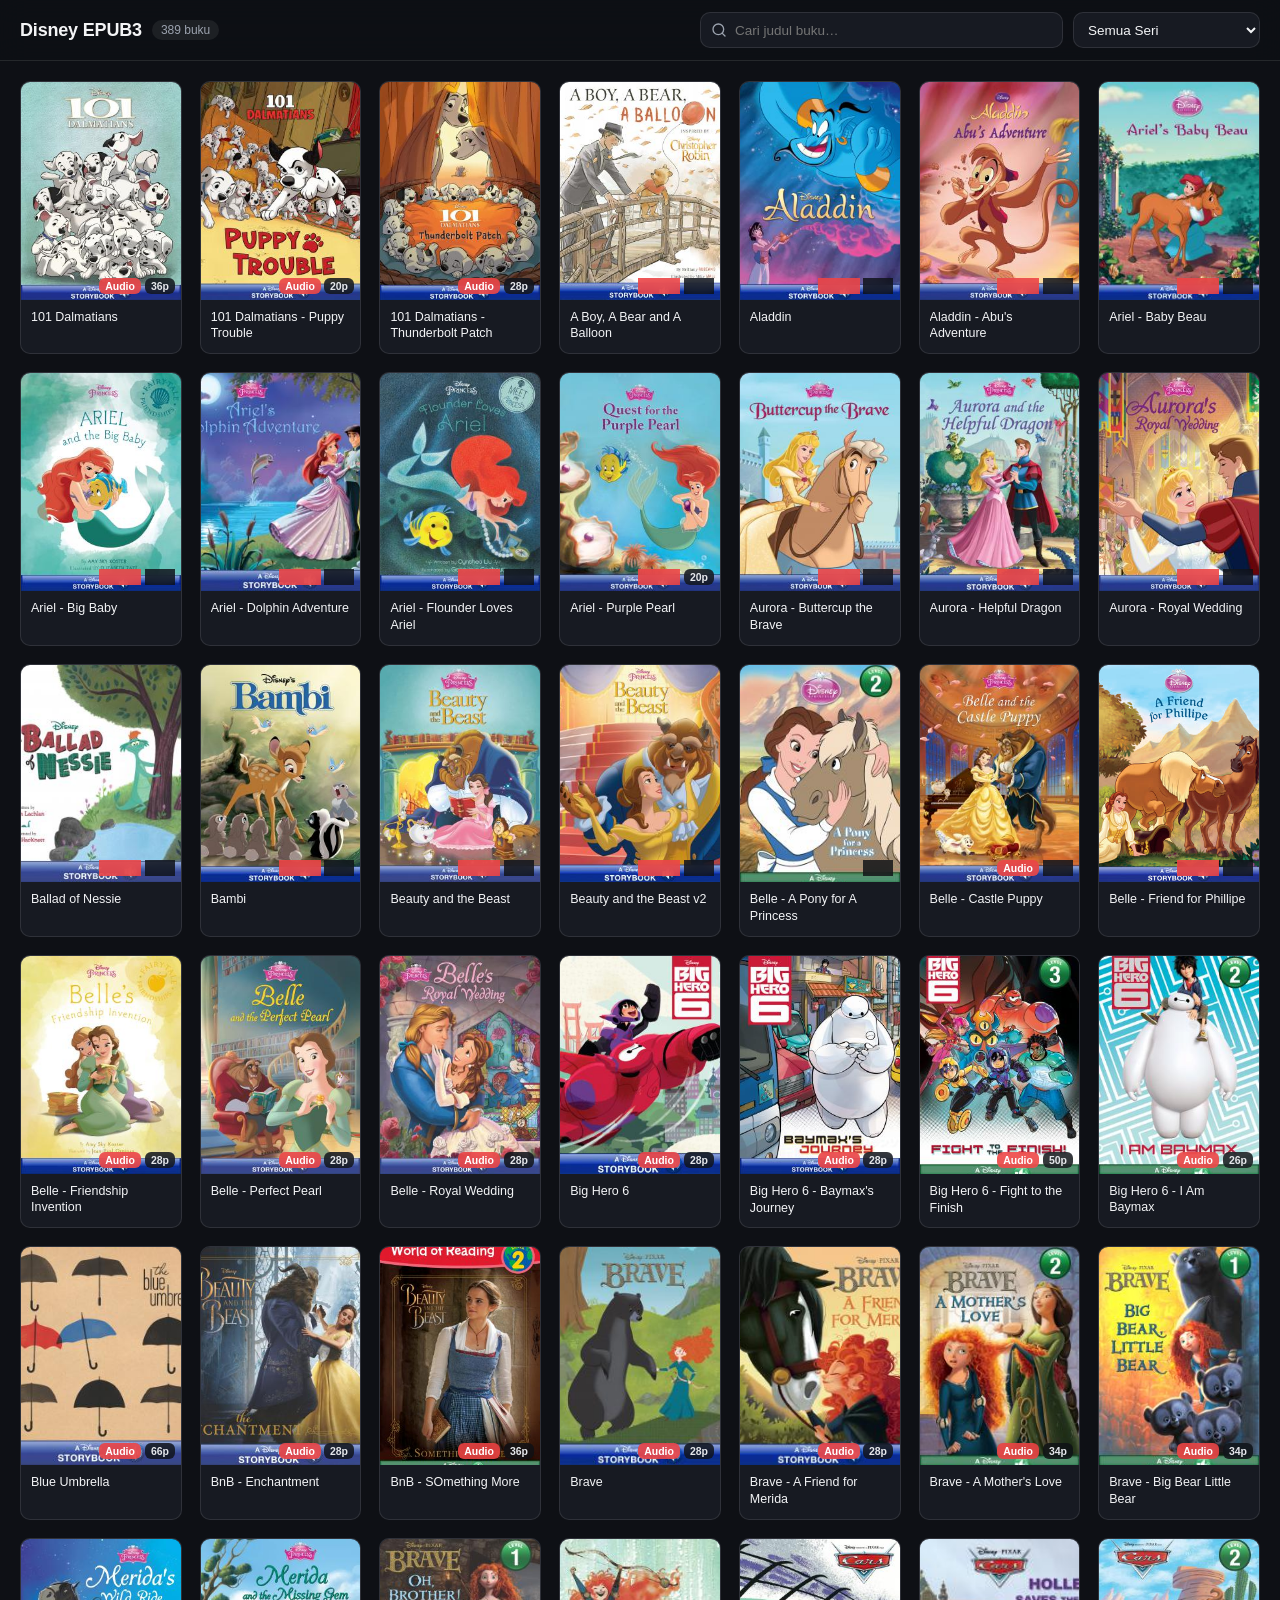
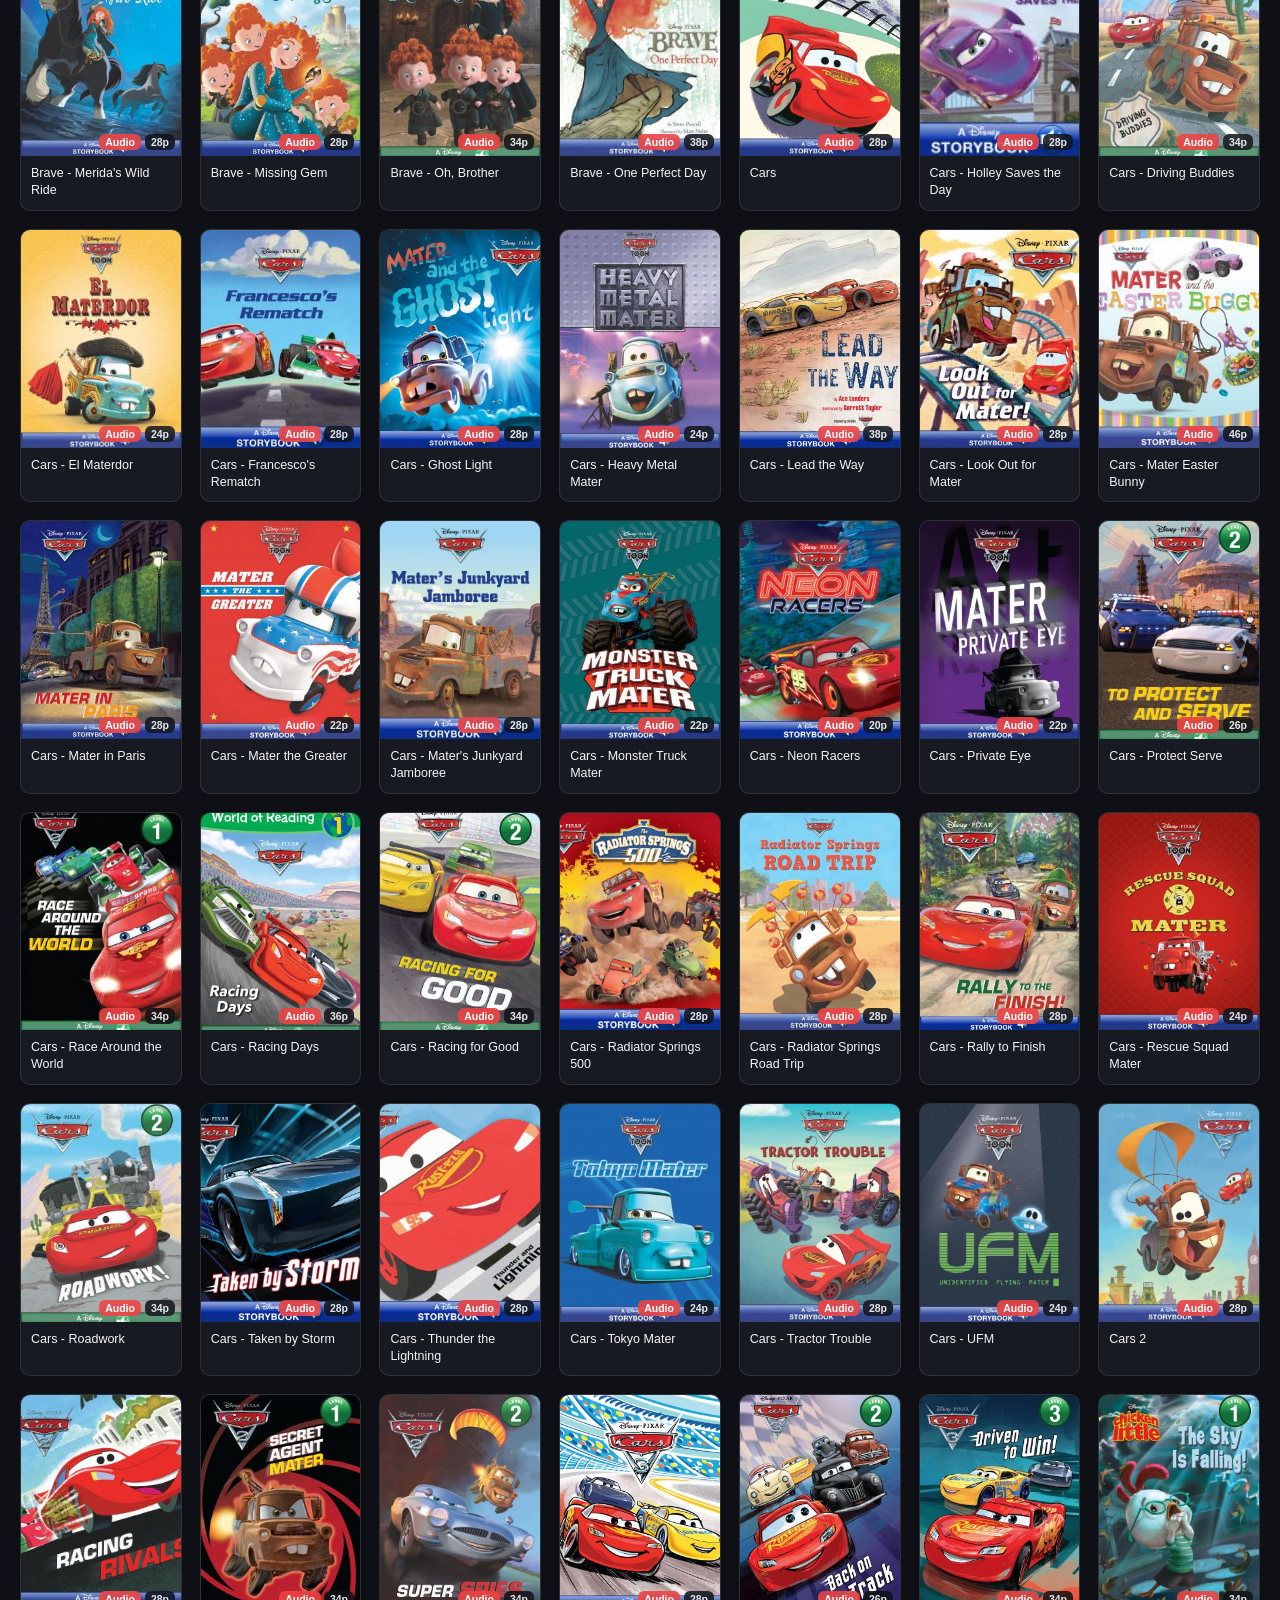
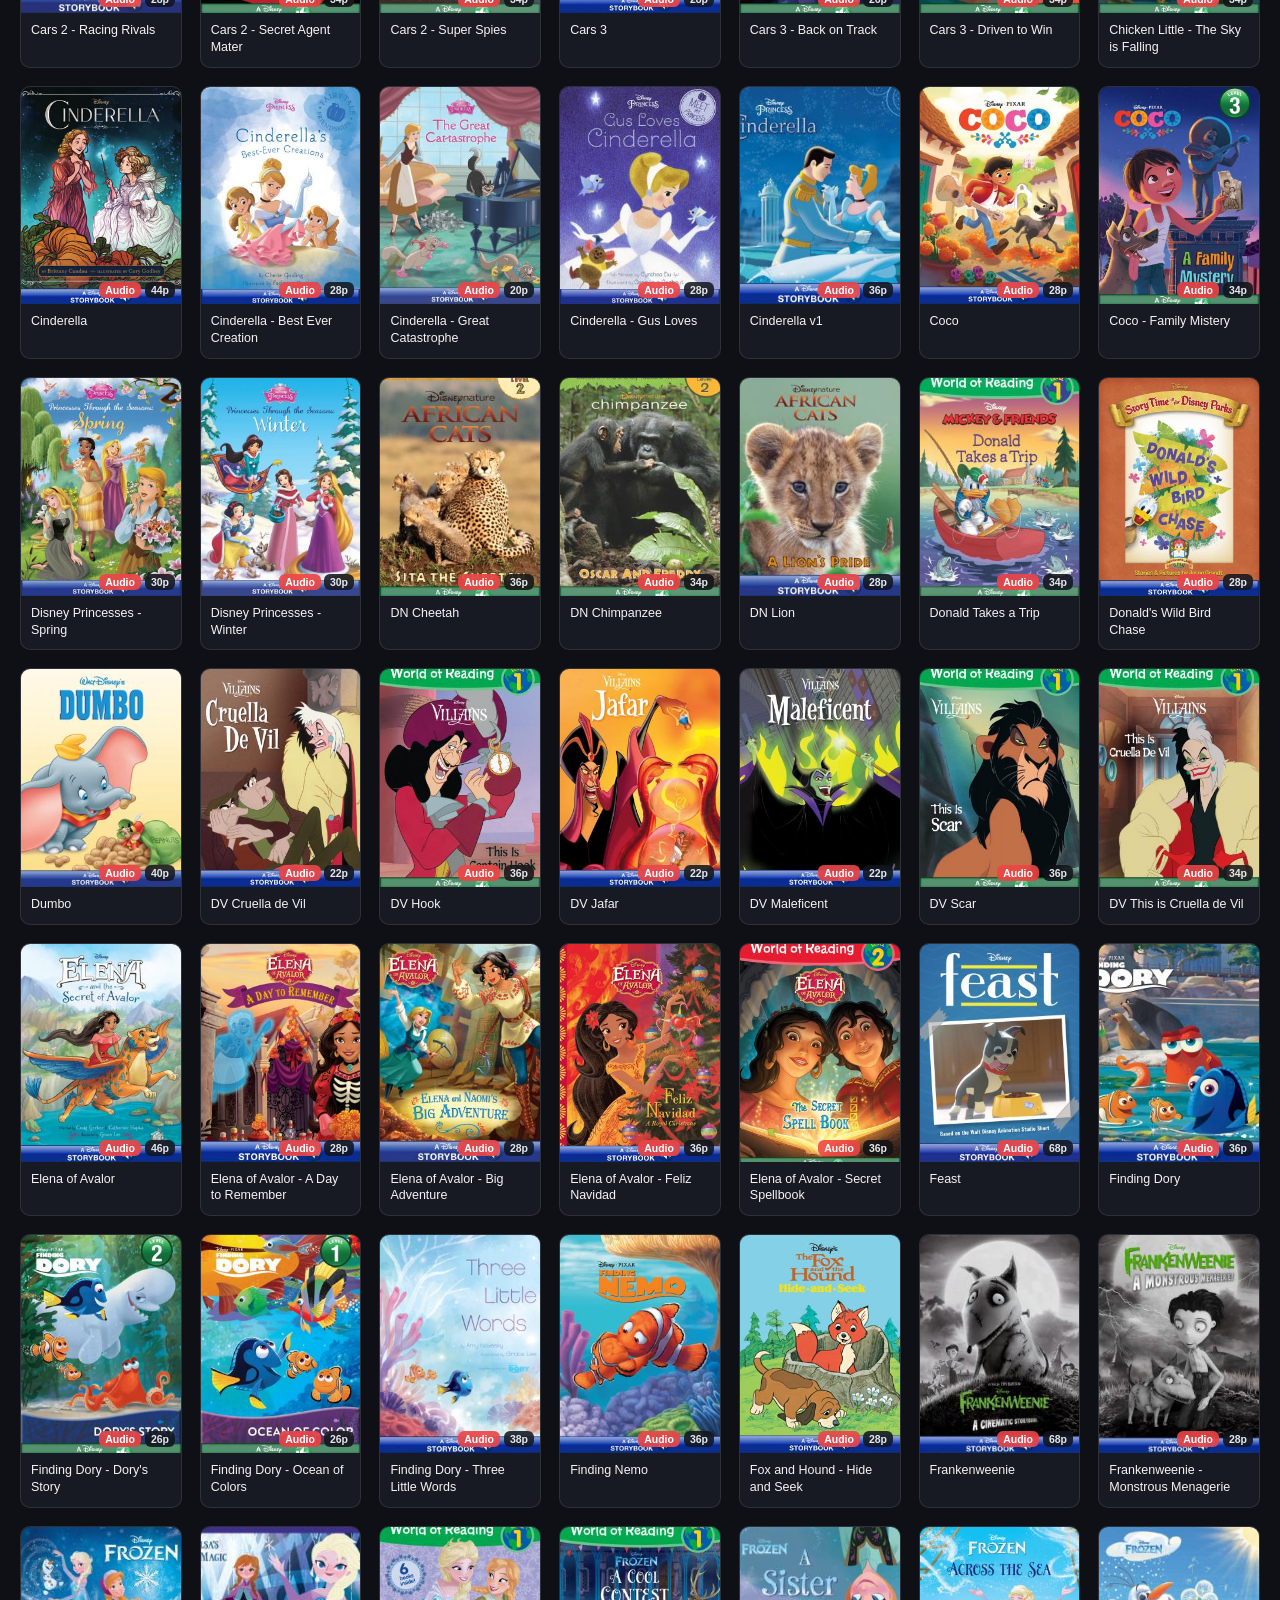
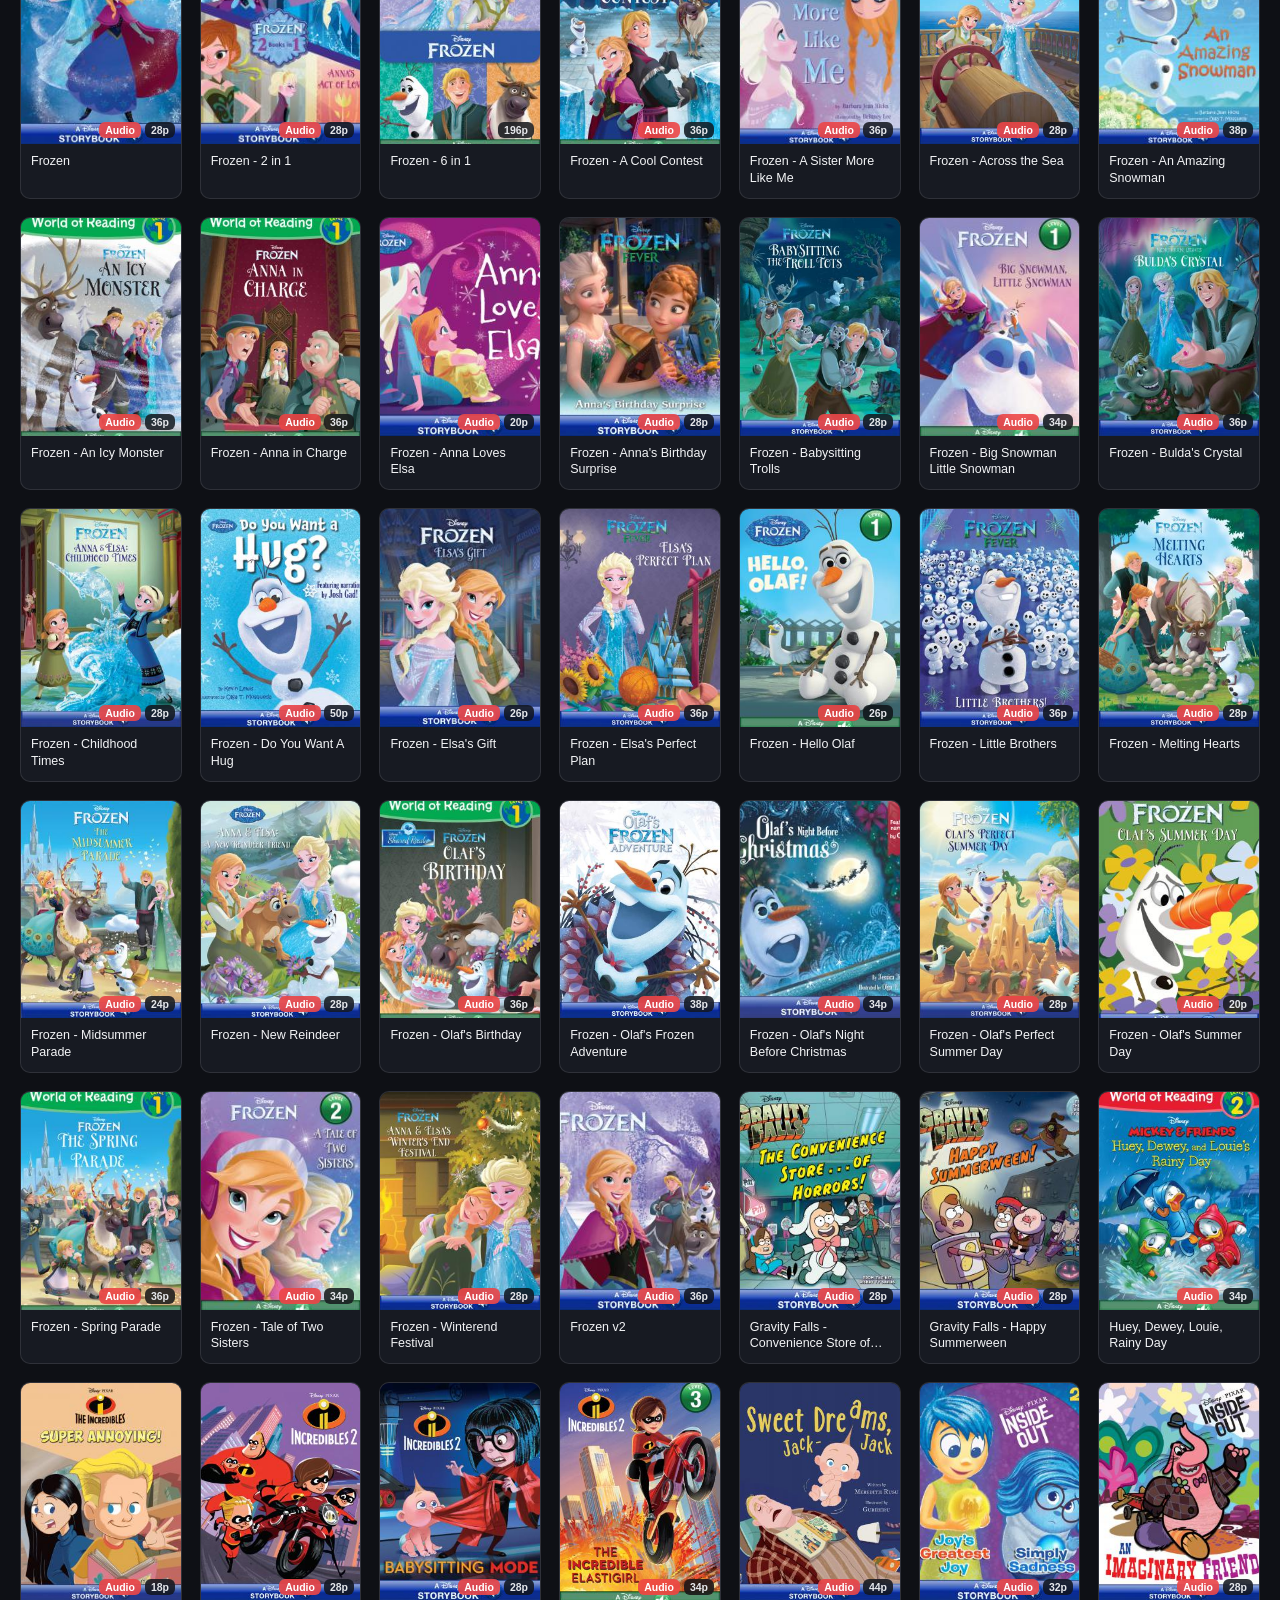
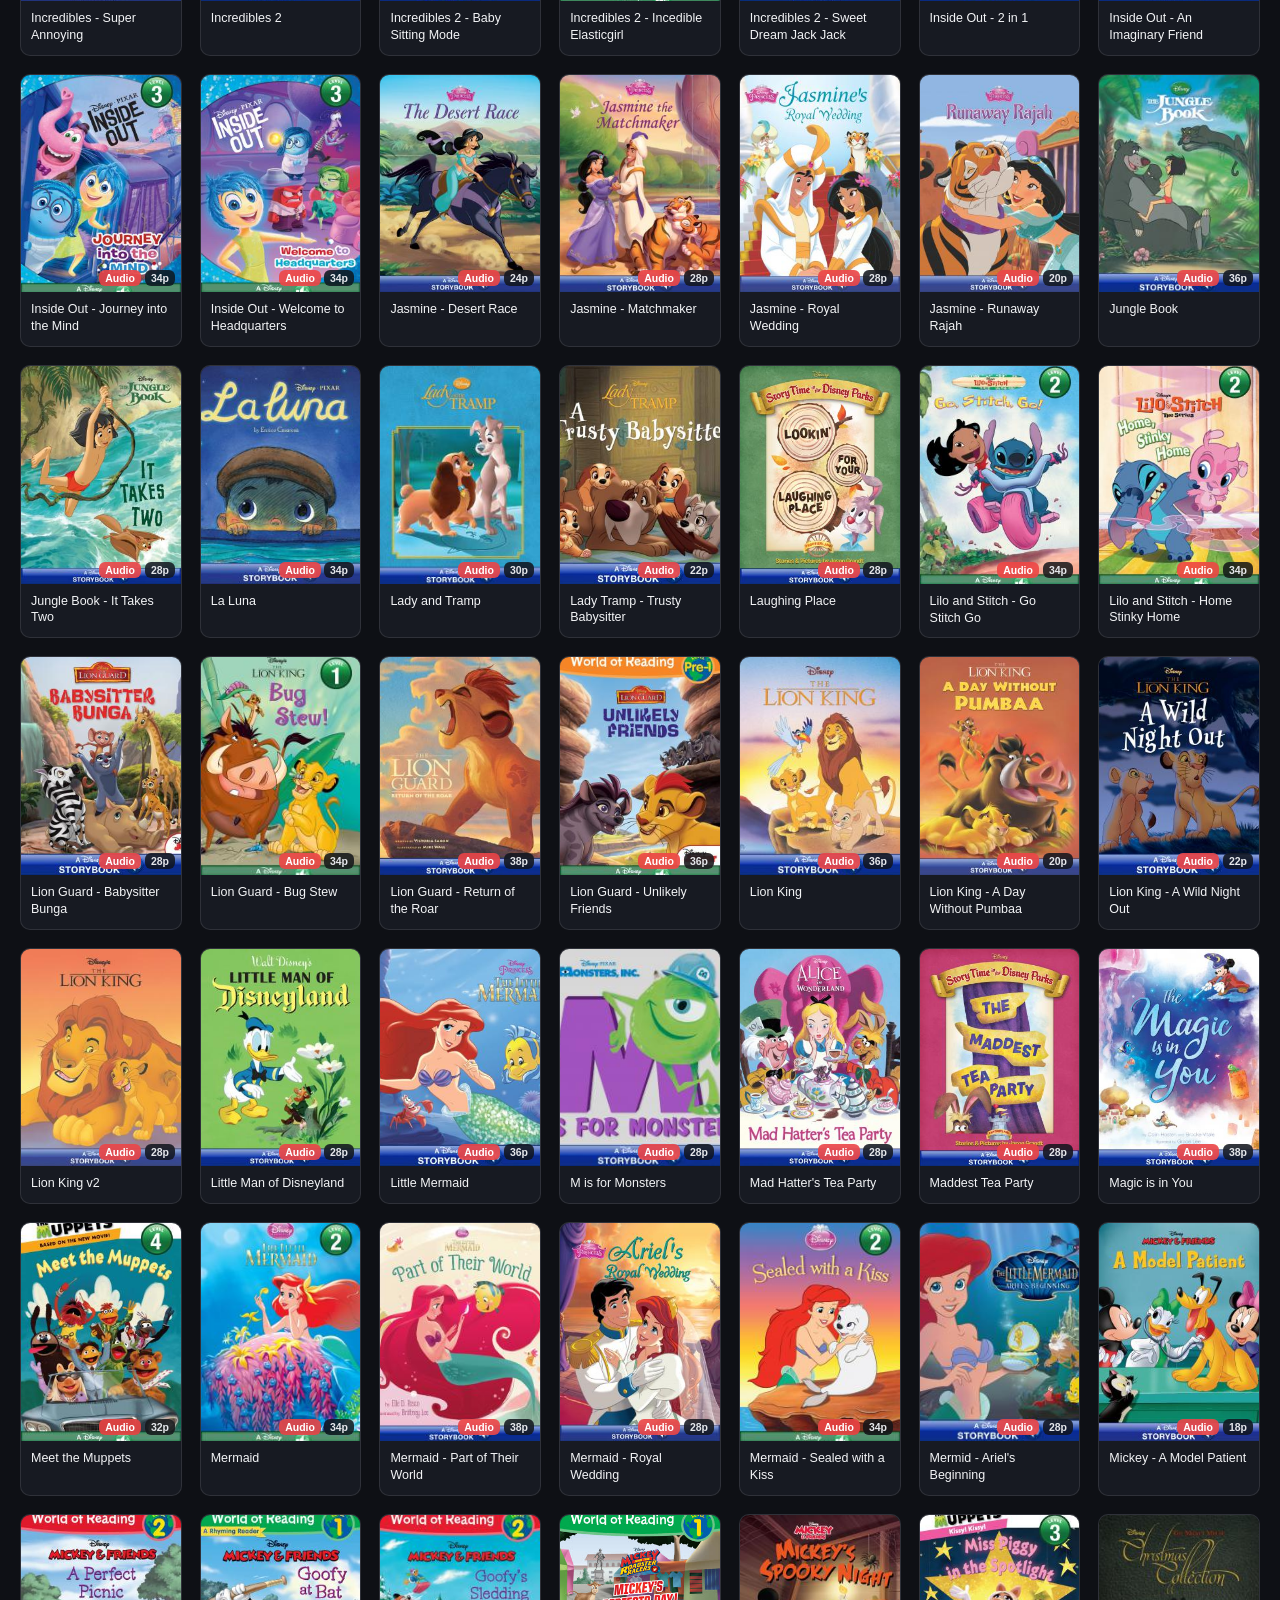
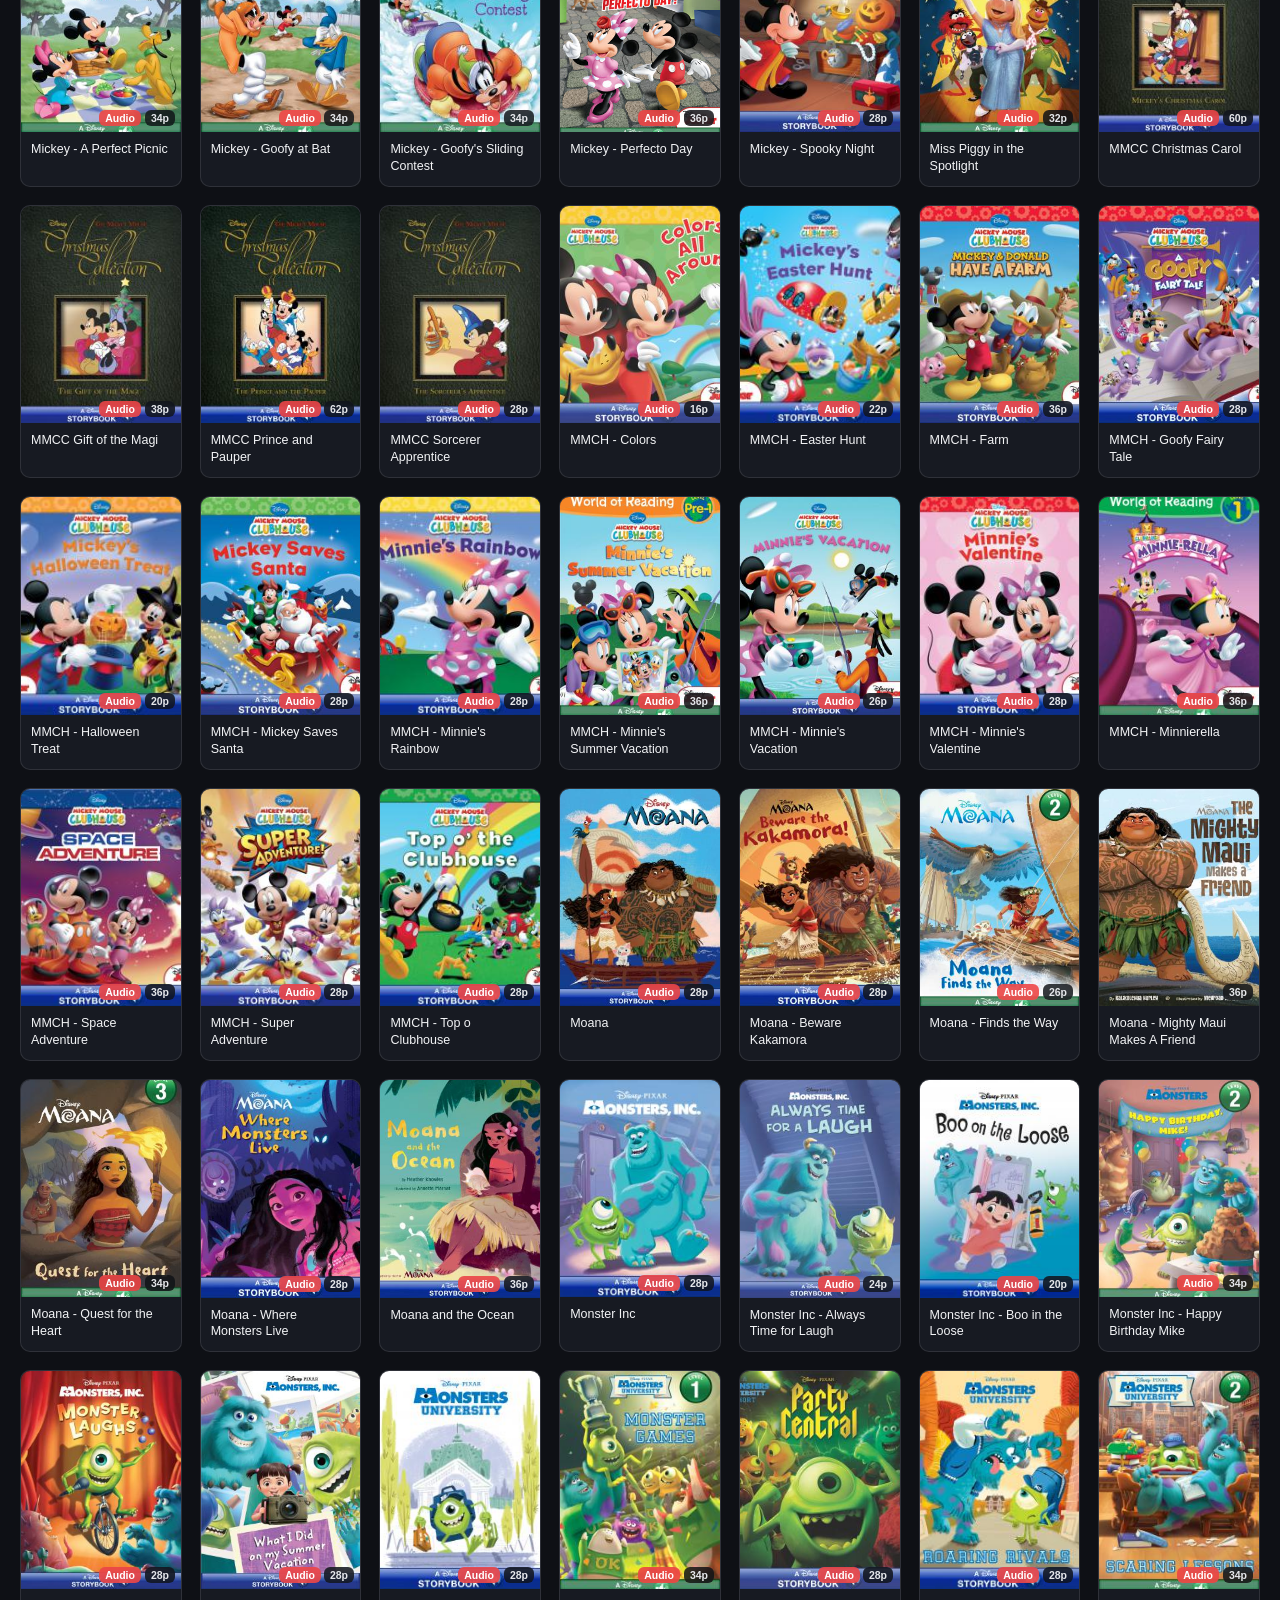
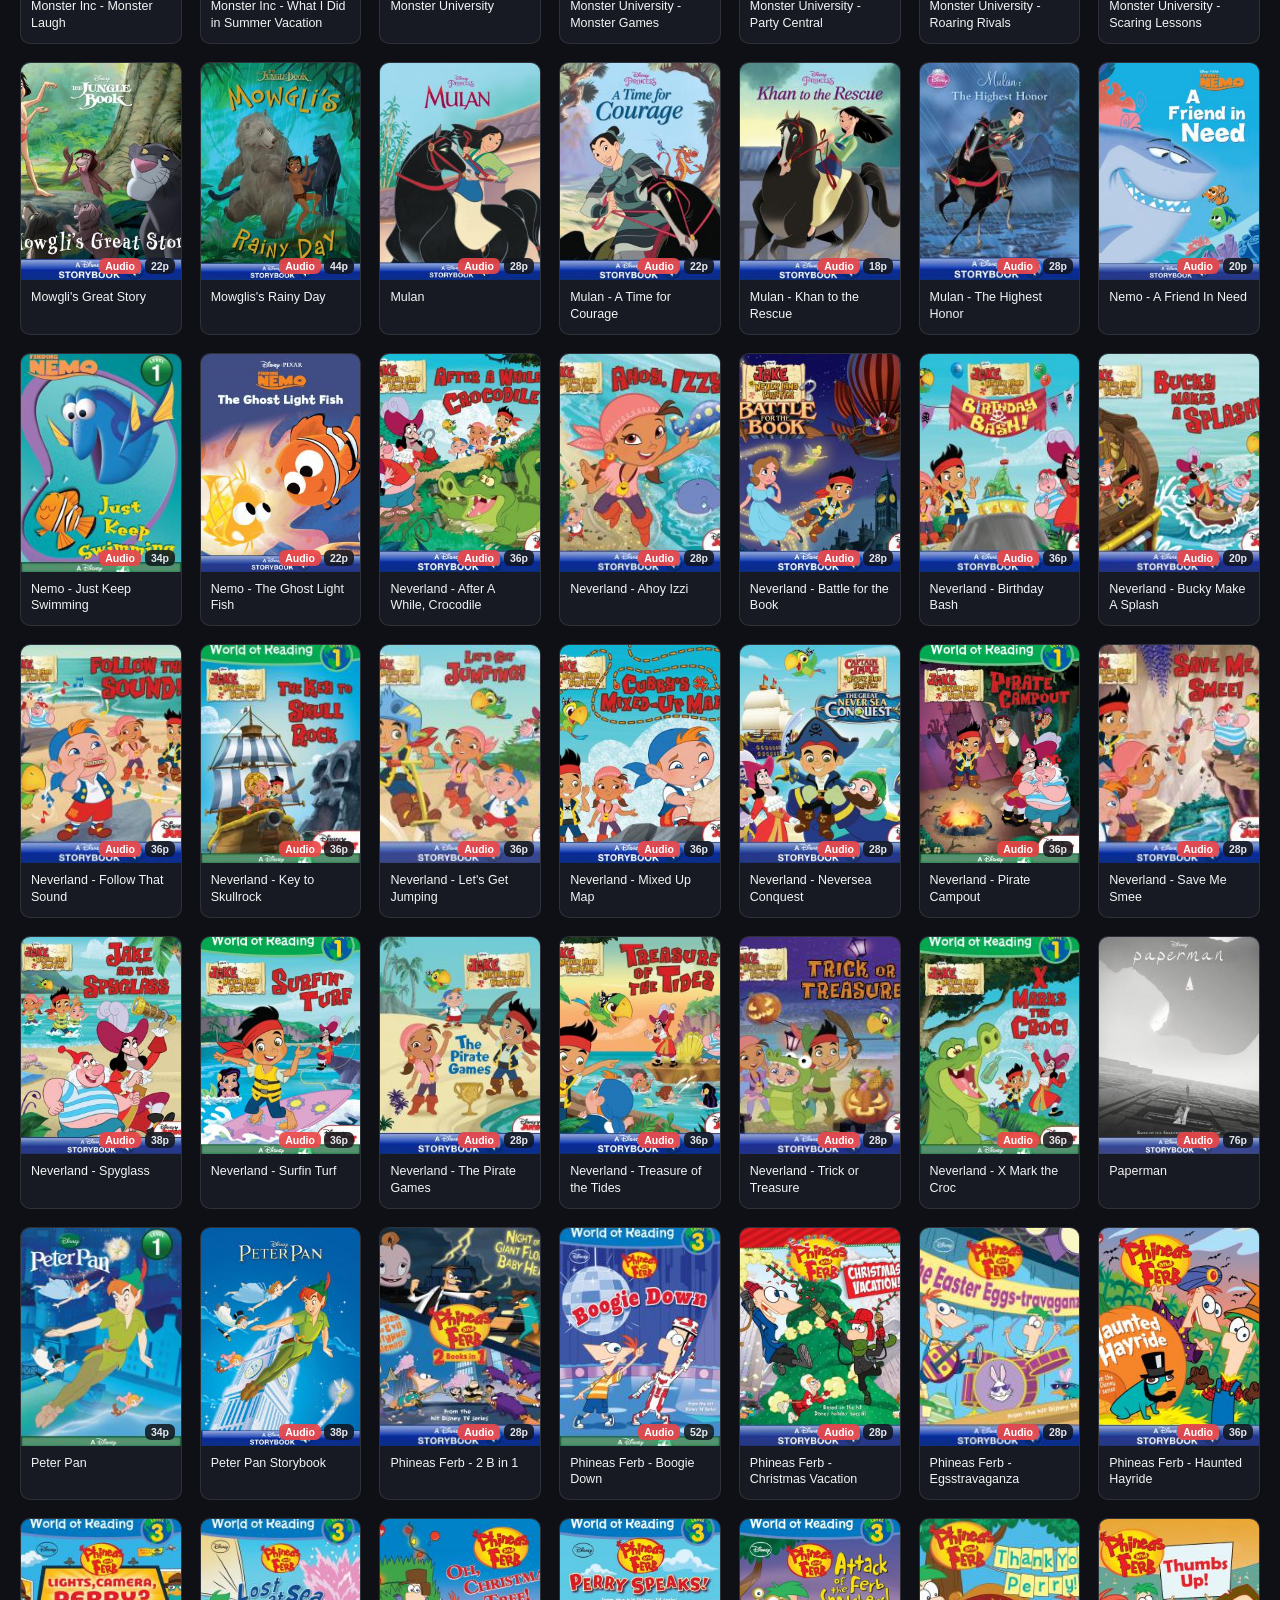
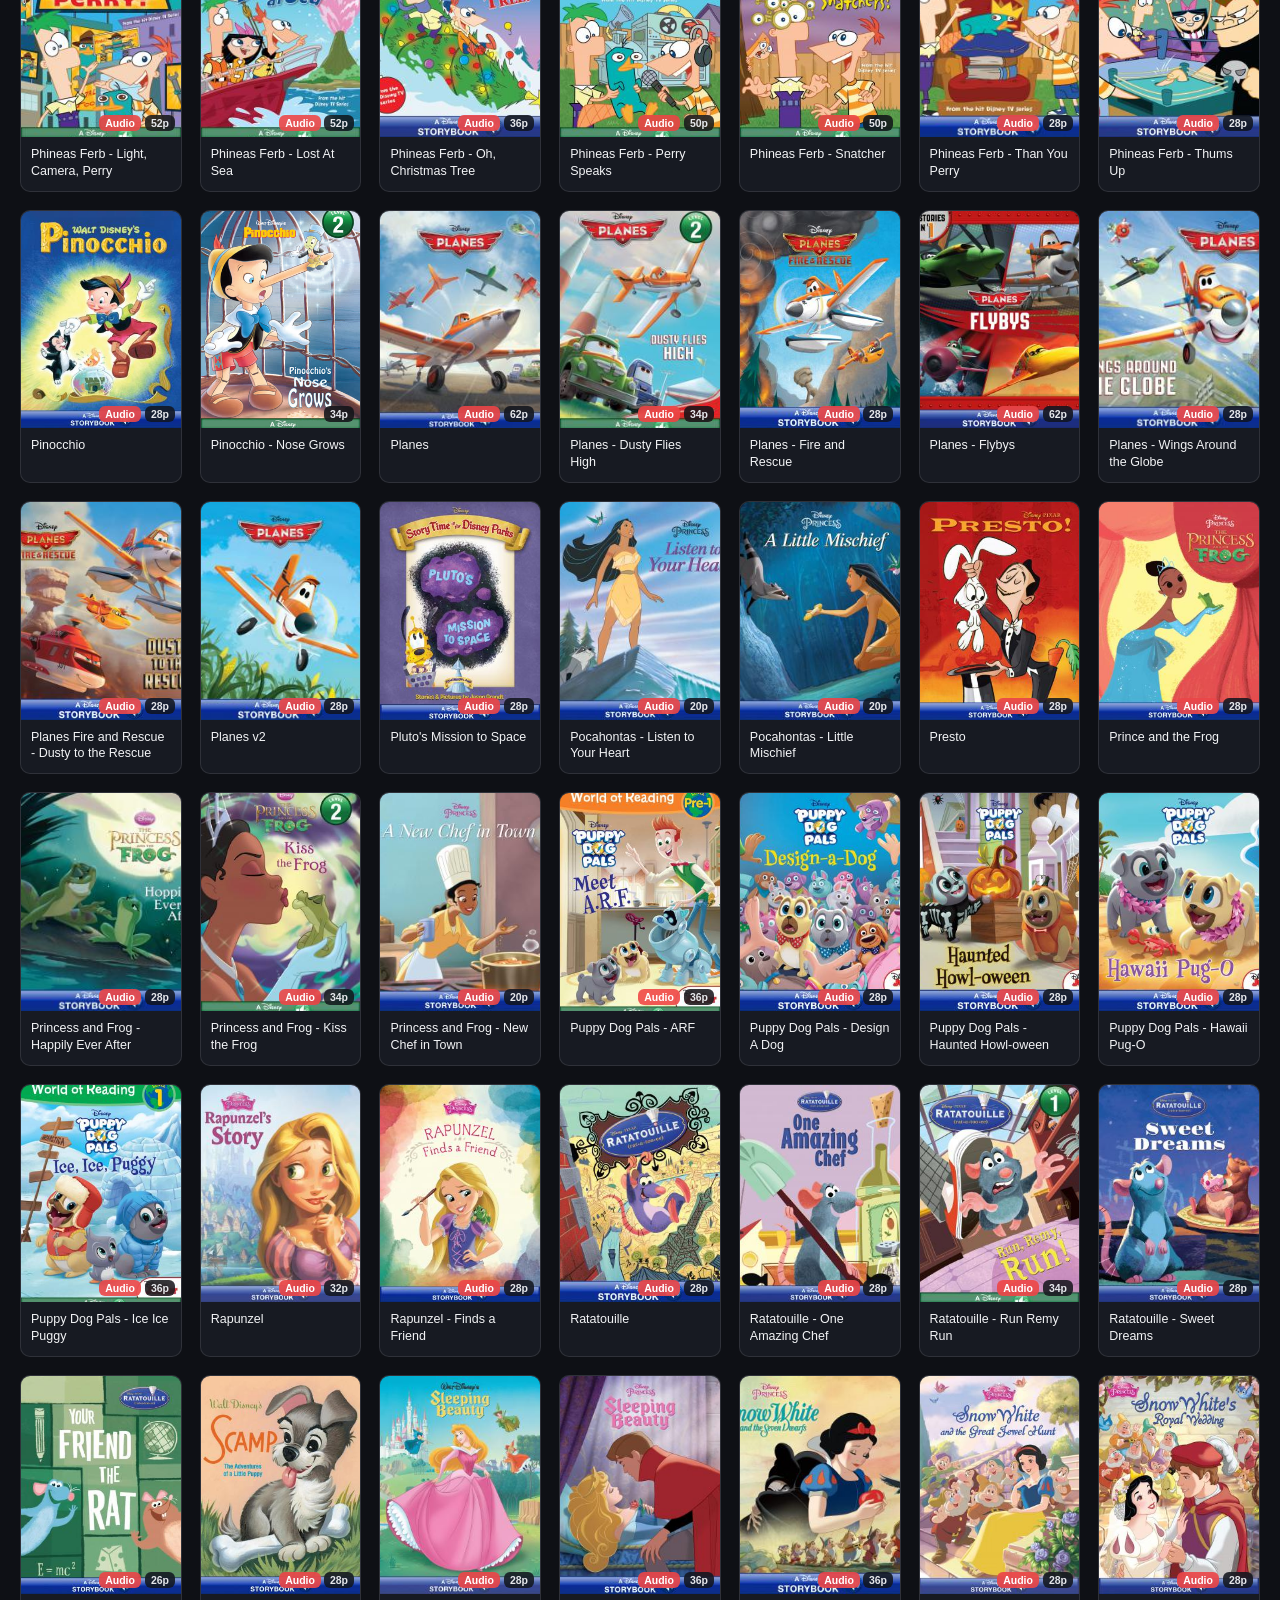
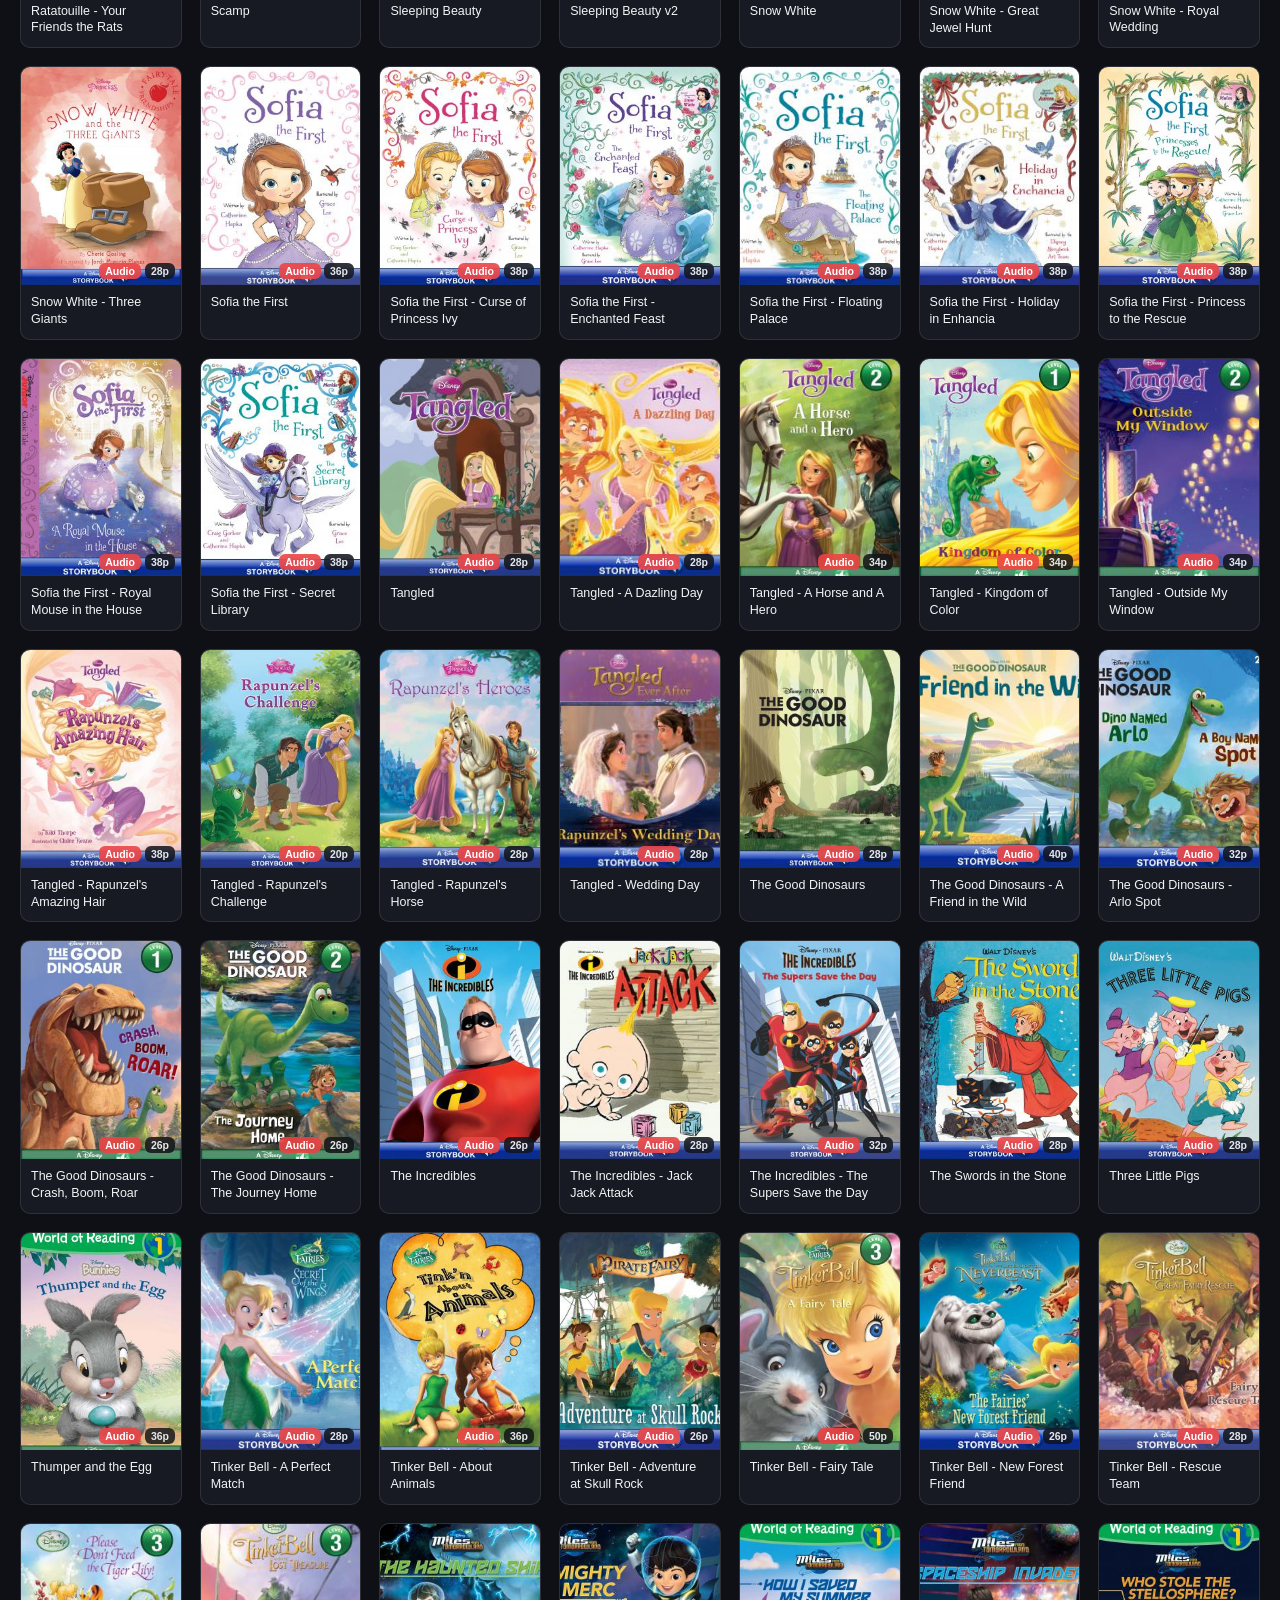
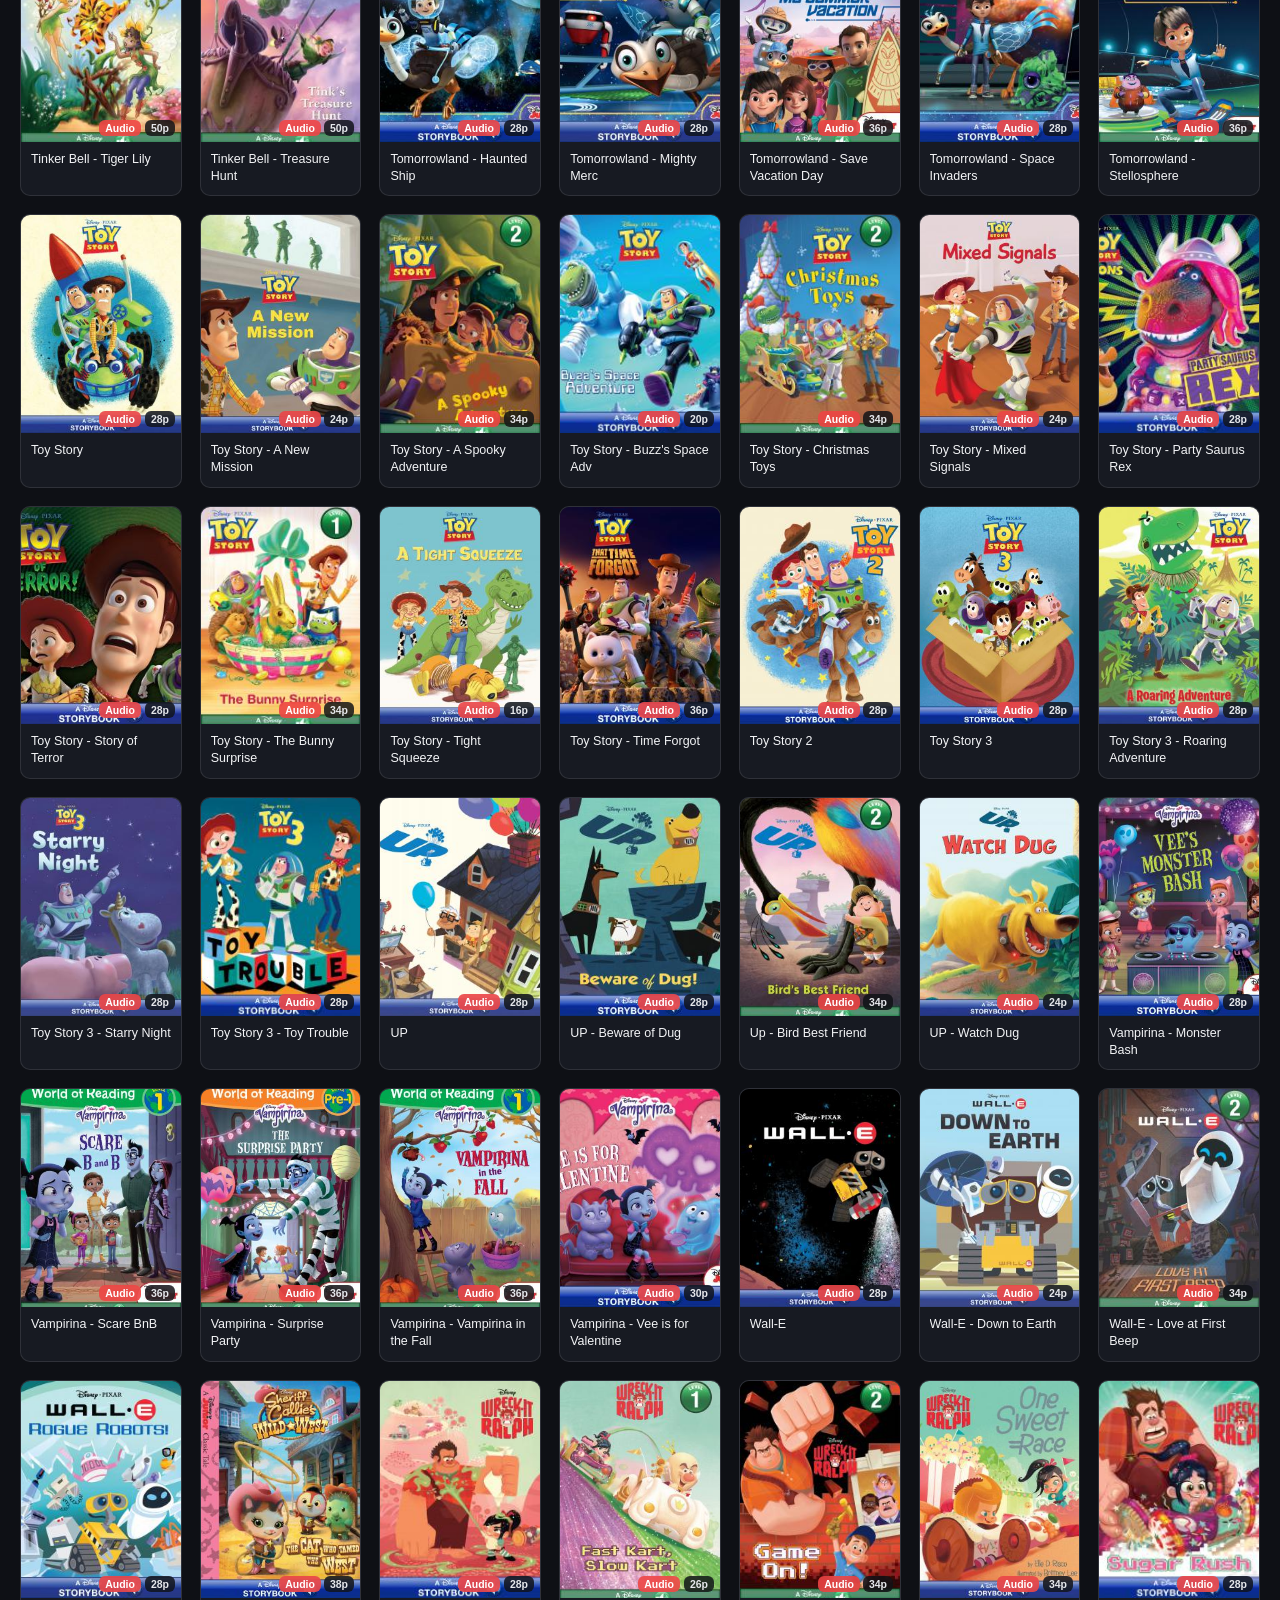
<file: index.html>
<!DOCTYPE html>
<html lang="id">
<head>
  <meta charset="UTF-8" />
  <meta name="viewport" content="width=device-width, initial-scale=1.0" />
  <title>Disney EPUB3 Library</title>
  <link rel="stylesheet" href="library.css?v=1" />
</head>
<body>
  <header class="topbar">
    <div class="topbar-inner">
      <div class="brand">
        <h1>Disney EPUB3</h1>
        <span id="book-count" class="count-pill">Memuat…</span>
      </div>
      <div class="controls">
        <div class="search-wrap">
          <svg viewBox="0 0 24 24" width="16" height="16" fill="none" stroke="currentColor" stroke-width="2" stroke-linecap="round" stroke-linejoin="round">
            <circle cx="11" cy="11" r="8"></circle>
            <line x1="21" y1="21" x2="16.65" y2="16.65"></line>
          </svg>
          <input id="search-input" type="search" placeholder="Cari judul buku…" autocomplete="off" />
        </div>
        <select id="series-select" aria-label="Filter seri">
          <option value="">Semua Seri</option>
        </select>
      </div>
    </div>
  </header>

  <main class="container">
    <div id="grid" class="grid" aria-live="polite"></div>
    <p id="empty-state" class="empty-state hidden">Tidak ada buku yang cocok.</p>
  </main>

  <script src="library.js?v=1"></script>
</body>
</html>
</file>
<file: library.css>
:root {
  --bg: #0e1015;
  --surface: #171a22;
  --surface-hover: #1f2430;
  --border: rgba(255, 255, 255, 0.1);
  --text: #f3f4f6;
  --text-muted: #9ca3af;
  --accent: #ef4444;
}

*,
*::before,
*::after {
  box-sizing: border-box;
}

html,
body {
  margin: 0;
  padding: 0;
  min-height: 100%;
  background: var(--bg);
  color: var(--text);
  font-family: -apple-system, BlinkMacSystemFont, "Segoe UI", Roboto, sans-serif;
}

.topbar {
  position: sticky;
  top: 0;
  z-index: 20;
  background: rgba(14, 16, 21, 0.85);
  backdrop-filter: blur(14px);
  -webkit-backdrop-filter: blur(14px);
  border-bottom: 1px solid var(--border);
}

.topbar-inner {
  max-width: 1440px;
  margin: 0 auto;
  padding: 12px 20px;
  display: flex;
  align-items: center;
  justify-content: space-between;
  gap: 16px;
  flex-wrap: wrap;
}

.brand {
  display: flex;
  align-items: center;
  gap: 10px;
}

.brand h1 {
  margin: 0;
  font-size: 18px;
  font-weight: 600;
  letter-spacing: -0.01em;
}

.count-pill {
  font-size: 12px;
  color: var(--text-muted);
  background: rgba(255, 255, 255, 0.07);
  padding: 3px 9px;
  border-radius: 999px;
  font-variant-numeric: tabular-nums;
}

.controls {
  display: flex;
  align-items: center;
  gap: 10px;
  flex: 1;
  justify-content: flex-end;
  max-width: 560px;
}

.search-wrap {
  position: relative;
  flex: 1;
  min-width: 180px;
}

.search-wrap svg {
  position: absolute;
  left: 11px;
  top: 50%;
  transform: translateY(-50%);
  color: var(--text-muted);
  pointer-events: none;
}

#search-input,
#series-select {
  height: 36px;
  border: 1px solid var(--border);
  border-radius: 10px;
  background: var(--surface);
  color: var(--text);
  font-size: 13.5px;
  outline: none;
  transition: border-color 0.15s ease;
}

#search-input {
  width: 100%;
  padding: 0 12px 0 34px;
}

#series-select {
  padding: 0 10px;
  max-width: 210px;
  cursor: pointer;
}

#search-input:focus,
#series-select:focus {
  border-color: rgba(255, 255, 255, 0.32);
}

.container {
  max-width: 1440px;
  margin: 0 auto;
  padding: 20px;
}

.grid {
  display: grid;
  grid-template-columns: repeat(auto-fill, minmax(156px, 1fr));
  gap: 18px;
}

.card {
  display: flex;
  flex-direction: column;
  text-decoration: none;
  color: inherit;
  background: var(--surface);
  border: 1px solid var(--border);
  border-radius: 10px;
  overflow: hidden;
  transition: transform 0.18s ease, border-color 0.18s ease, box-shadow 0.18s ease;
}

.card:hover {
  transform: translateY(-4px);
  border-color: rgba(255, 255, 255, 0.25);
  box-shadow: 0 14px 28px rgba(0, 0, 0, 0.45);
}

.thumb-wrap {
  position: relative;
  width: 100%;
  aspect-ratio: 723 / 985;
  background: #11131a;
  overflow: hidden;
}

.thumb-wrap img {
  width: 100%;
  height: 100%;
  object-fit: cover;
  display: block;
  transition: transform 0.25s ease;
}

.card:hover .thumb-wrap img {
  transform: scale(1.03);
}

.badge-row {
  position: absolute;
  bottom: 6px;
  right: 6px;
  display: flex;
  gap: 4px;
}

.badge {
  font-size: 10.5px;
  font-weight: 600;
  padding: 2px 6px;
  border-radius: 6px;
  background: rgba(14, 16, 21, 0.82);
  color: #e5e7eb;
  backdrop-filter: blur(6px);
}

.badge-audio {
  background: rgba(239, 68, 68, 0.88);
  color: #fff;
}

.card-meta {
  padding: 9px 10px 11px;
}

.card-title {
  margin: 0;
  font-size: 12.5px;
  font-weight: 500;
  line-height: 1.35;
  color: var(--text);
  display: -webkit-box;
  -webkit-line-clamp: 2;
  -webkit-box-orient: vertical;
  overflow: hidden;
}

.empty-state {
  text-align: center;
  color: var(--text-muted);
  padding: 60px 16px;
  font-size: 14px;
}

.hidden {
  display: none !important;
}

@media (max-width: 600px) {
  .grid {
    grid-template-columns: repeat(auto-fill, minmax(124px, 1fr));
    gap: 12px;
  }
  .controls {
    max-width: none;
    width: 100%;
  }
}
</file>
